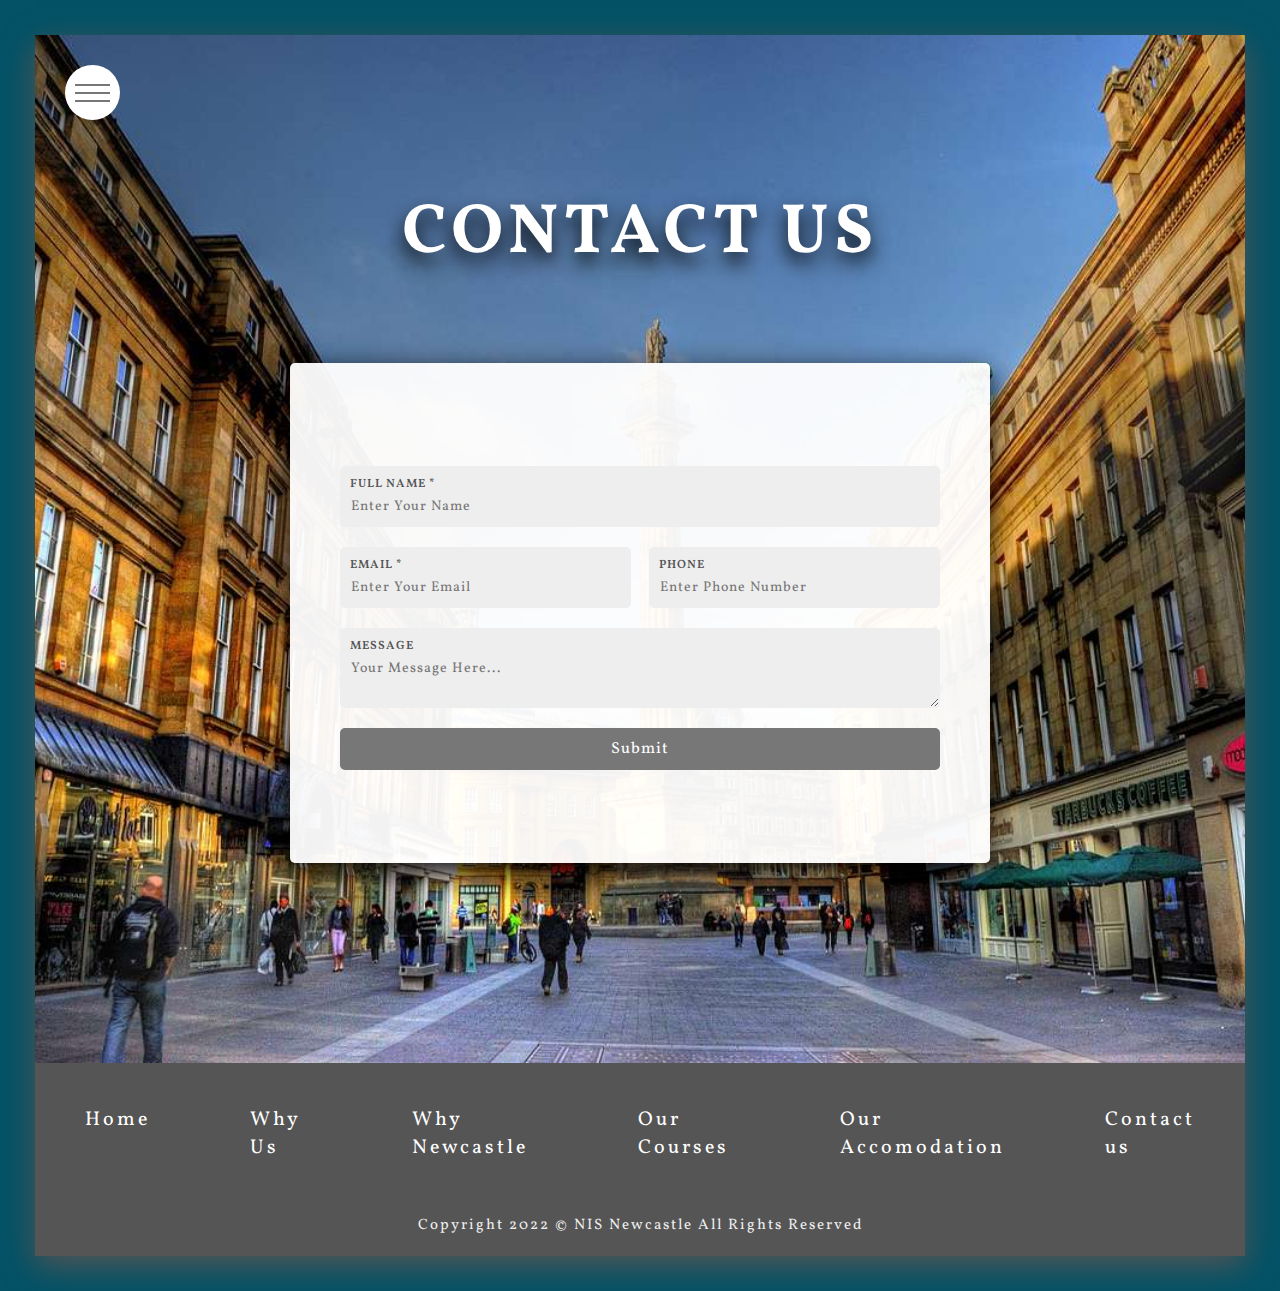
<file: ContactUS.html>
<!DOCTYPE html>
<html lang="en">
  <head>
    <meta charset="UTF-8" />
    <meta name="viewport" content="width=device-width, initial-scale=1.0" />
    <meta http-equiv="X-UA-Compatible" content="ie=edge" />
    <link
      href="https://fonts.googleapis.com/css?family=Vollkorn:400,400i,600,700,900&display=swap"
      rel="stylesheet"
    />
    <link rel="stylesheet" href="style.css" />
    <title>NIS Newcastle International School</title>
  </head>
  <body>
    <div class="container">
      <!-- Navbar -->
      <div class="open-navbar-icon navbar-icon center">
        <div class="line"></div>
        <div class="line"></div>
        <div class="line"></div>
      </div>
      <div class="navbar-wrapper">
        <nav class="navbar">
          <div class="close-navbar-icon navbar-icon center">
            <div class="line line-1"></div>
            <div class="line line-2"></div>
          </div>
          <div class="nav-list">

            <a href="index.html" class="nav-link center">Home</a>
            <a href="WhyUs.html" class="nav-link center">Why Us</a>
            <a href="WhyNewcastle.html" class="nav-link center">Why Newcastle</a>
            <a href="OurCourses.html" class="nav-link center">Our Courses</a>
            <a href="OurAccomodation.html" class="nav-link center">Accomodation</a>
            <a href="ContactUS.html" class="nav-link center">Contact us</a>

          </div>
        </nav>
      </div>
      <!-- End of Navbar -->


<!-- Contact -->
<section class="contact">
    <h1 class="contact-heading">Contact Us</h1>
    <form class="contact-form center">
      <div class="input-group">
        <label>Full Name *</label>
        <input
          type="text"
          class="contact-input"
          placeholder="Enter Your Name"
        />
      </div>
      <div class="input-groups">
        <div class="input-group">
          <label>Email *</label>
          <input
            type="email"
            class="contact-input"
            placeholder="Enter Your Email"
          />
        </div>
        <div class="input-group">
          <label>Phone</label>
          <input
            type="text"
            class="contact-input"
            placeholder="Enter Phone Number"
          />
        </div>
      </div>
      <div class="input-group">
        <label>Message</label>
        <textarea
          class="form-textarea"
          placeholder="Your Message Here..."
        ></textarea>
      </div>
      <input type="submit" value="Submit" class="form-btn" />
    </form>
  </section>
  <!-- End of Contact -->



      
      <!-- Footer -->
      <footer class="footer">
        <div class="footer-list">
          <a href="index.html" class="footer-link">Home</a>
          <a href="WhyUs.html" class="footer-link">Why Us</a>
          <a href="WhyNewcastle.html" class="footer-link">Why Newcastle</a>
          <a href="OurCourses.html" class="footer-link">Our Courses</a>
          <a href="OurAccomodation.html" class="footer-link">Our Accomodation</a>
          <a href="ContactUS.html" class="footer-link">Contact us</a>
        </div>
        <p class="footer-paragraph">
          Copyright 2022 &copy; NIS Newcastle All Rights Reserved
        </p>
      </footer>
      <!-- End of Footer -->
    </div>
    <script src="script.js"></script>
  </body>
</html>
</file>
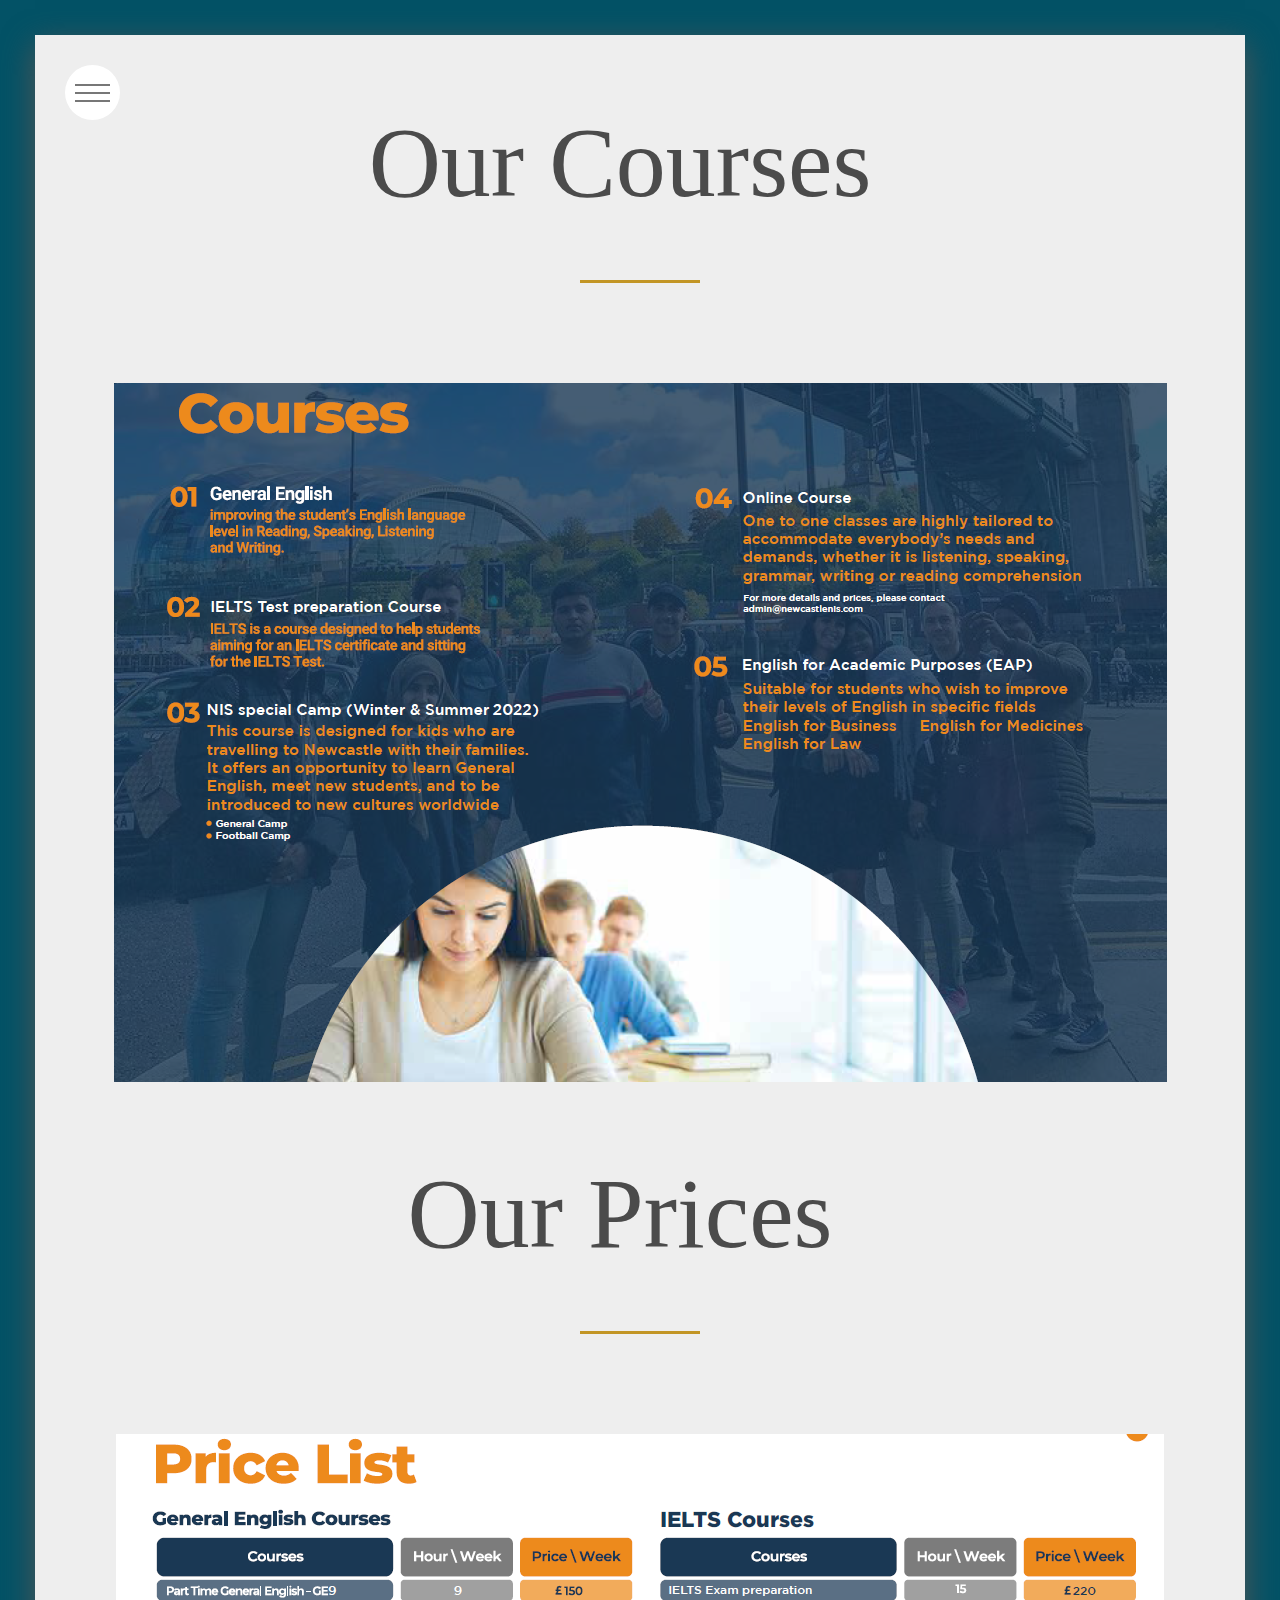
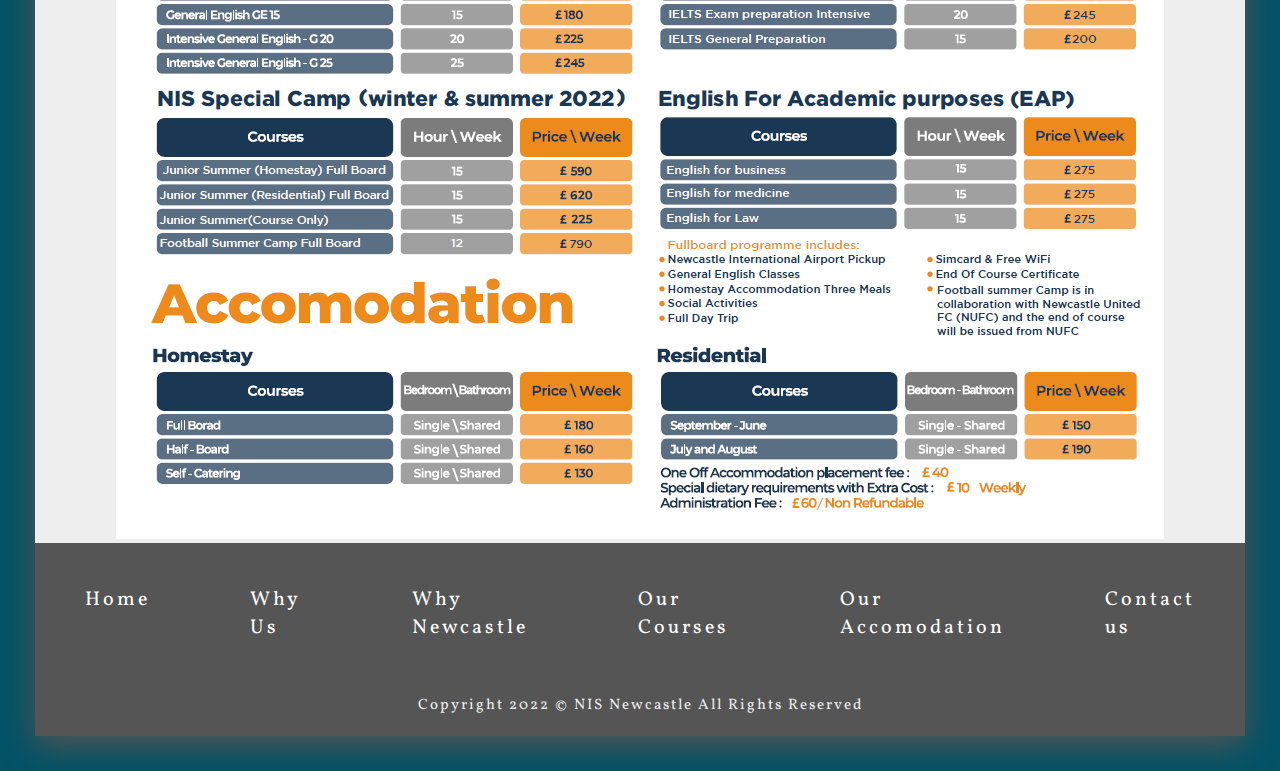
<file: OurCourses.html>
<!DOCTYPE html>
<html lang="en">
  <head>
    <meta charset="UTF-8" />
    <meta name="viewport" content="width=device-width, initial-scale=1.0" />
    <meta http-equiv="X-UA-Compatible" content="ie=edge" />
    <link
      href="https://fonts.googleapis.com/css?family=Vollkorn:400,400i,600,700,900&display=swap"
      rel="stylesheet"
    />
    <link rel="stylesheet" href="style.css" />
    <title>NIS Newcastle International School</title>
  </head>
  <body>
    <div class="container">
      <!-- Navbar -->
      <div class="open-navbar-icon navbar-icon center">
        <div class="line"></div>
        <div class="line"></div>
        <div class="line"></div>
      </div>
      <div class="navbar-wrapper">
        <nav class="navbar">
          <div class="close-navbar-icon navbar-icon center">
            <div class="line line-1"></div>
            <div class="line line-2"></div>
          </div>
          <div class="nav-list">

            <a href="index.html" class="nav-link center">Home</a>
            <a href="WhyUs.html" class="nav-link center">Why Us</a>
            <a href="WhyNewcastle.html" class="nav-link center">Why Newcastle</a>
            <a href="OurCourses.html" class="nav-link center">Our Courses</a>
            <a href="OurAccomodation.html" class="nav-link center">Accomodation</a>
            <a href="ContactUS.html" class="nav-link center">Contact us</a>

          </div>
        </nav>
      </div>
      <!-- End of Navbar -->






<!-- Section 1 -->
<div class="section-header">
  <h1 class="section-heading">Our Courses</h1>
  <div class="underline"></div>
</div>


<div style="text-align: center;">


  <img src="images/OurCourses.png" class="section-1-img" />


</div>

<div class="section-header">
  <h1 class="section-heading">Our Prices</h1>
  <div class="underline"></div>
</div>


<div style="text-align: center;">


  <img src="images/OurCourses2.png" class="section-1-img" />


</div>


      
      <!-- Footer -->
      <footer class="footer">
        <div class="footer-list">
          <a href="index.html" class="footer-link">Home</a>
          <a href="WhyUs.html" class="footer-link">Why Us</a>
          <a href="WhyNewcastle.html" class="footer-link">Why Newcastle</a>
          <a href="OurCourses.html" class="footer-link">Our Courses</a>
          <a href="OurAccomodation.html" class="footer-link">Our Accomodation</a>
          <a href="ContactUS.html" class="footer-link">Contact us</a>
        </div>
        <p class="footer-paragraph">
          Copyright 2022 &copy; NIS Newcastle All Rights Reserved
        </p>
      </footer>
      <!-- End of Footer -->
    </div>
    <script src="script.js"></script>
  </body>
</html>
</file>
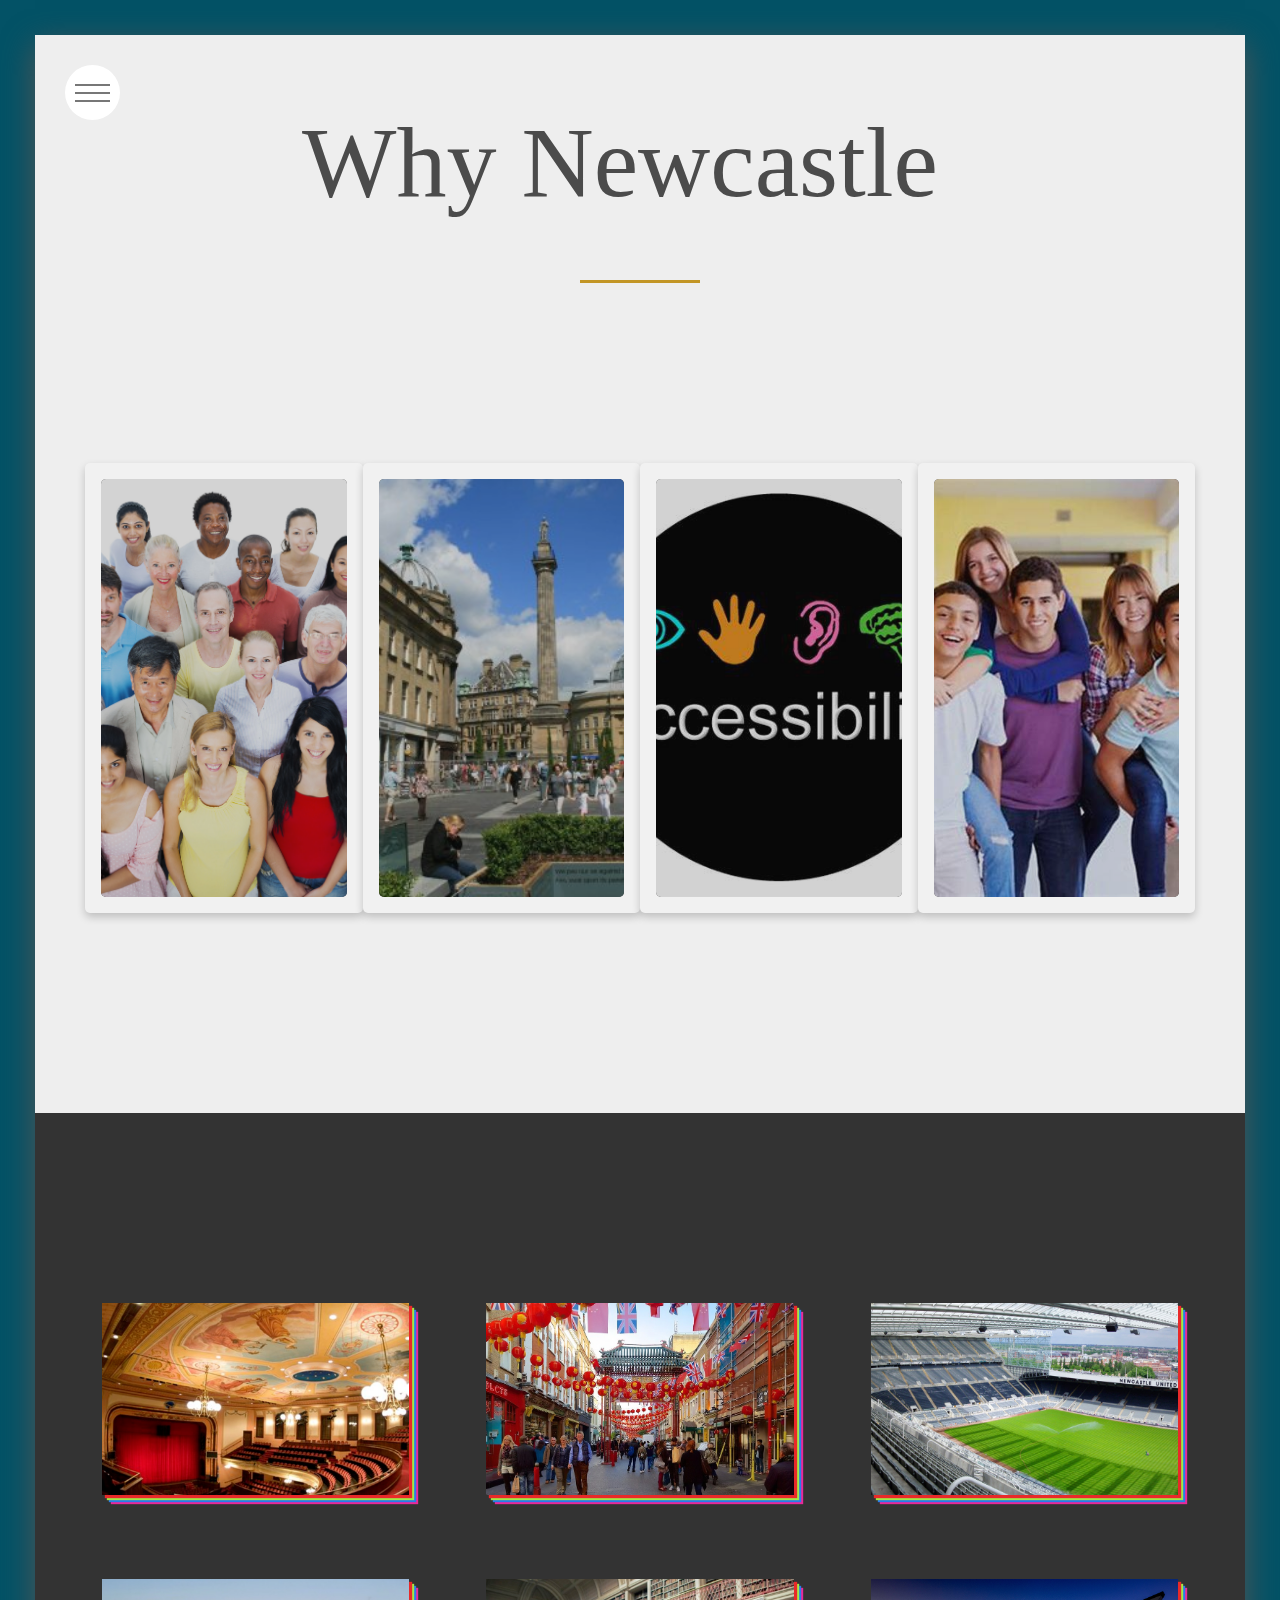
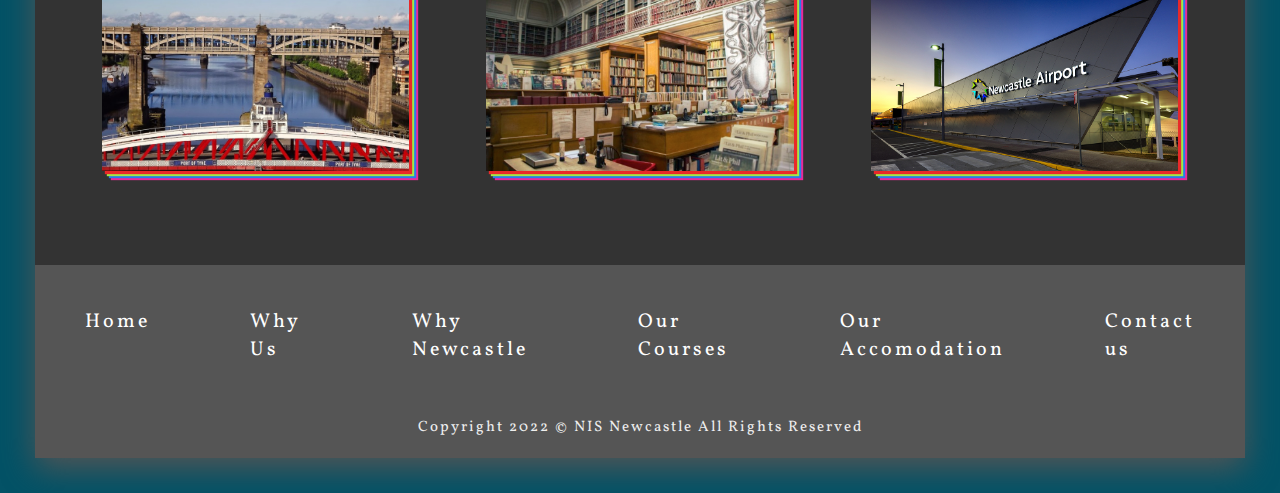
<file: WhyNewcastle.html>
<!DOCTYPE html>
<html lang="en">
  <head>
    <meta charset="UTF-8" />
    <meta name="viewport" content="width=device-width, initial-scale=1.0" />
    <meta http-equiv="X-UA-Compatible" content="ie=edge" />
    <link
      href="https://fonts.googleapis.com/css?family=Vollkorn:400,400i,600,700,900&display=swap"
      
      rel="stylesheet"
    />
    <link rel="stylesheet" href="style.css" />
    <title>NIS Newcastle International School</title>
  </head>
  <body>
    <div class="container">
      <!-- Navbar -->
      <div class="open-navbar-icon navbar-icon center">
        <div class="line"></div>
        <div class="line"></div>
        <div class="line"></div>
      </div>
      <div class="navbar-wrapper">
        <nav class="navbar">
          <div class="close-navbar-icon navbar-icon center">
            <div class="line line-1"></div>
            <div class="line line-2"></div>
          </div>
          <div class="nav-list">

            <a href="index.html" class="nav-link center">Home</a>
            <a href="WhyUs.html" class="nav-link center">Why Us</a>
            <a href="WhyNewcastle.html" class="nav-link center">Why Newcastle</a>
            <a href="OurCourses.html" class="nav-link center">Our Courses</a>
            <a href="OurAccomodation.html" class="nav-link center">Accomodation</a>
            <a href="ContactUS.html" class="nav-link center">Contact us</a>

          </div>
        </nav>
      </div>
      <!-- End of Navbar -->


      <div class="section-header">
        <h1 class="section-heading">Why Newcastle</h1>
        <div class="underline"></div>  
      </div>


      <section class="team">
        
        <div class="cards-wrapper">
          <div class="card" data-tilt>
            <div class="card-img-wrapper">
              <img src="images/multi.jpg" alt="CEO" />
            </div>
            <div class="card-info">
              <h2>A Multicultural and Thriving City</h2>
          
              <p>
                Newcastle is the capital of the North East of England. From the moment you arrive, you’ll be greeted with a bustling city to explore, with museums, art galleries, street markets, and a vibrant nightlife. With two world-class universities and over 40 thousand students, there is always something fun to do! 
                You are also just a short drive or bus trip away from some of the most breath-taking and beautiful English countryside that you could ever imagine. So, whether you like big cities or small cities, or prefer the countryside, Newcastle has something for everyone.
                  
              </p>
            
            </div>
          </div>
          <div class="card" data-tilt>
            <div class="card-img-wrapper">
              <img src="images/richa.jpg" alt="Designer" />
            </div>
            <div class="card-info">
              <h2>Rich in History, Architecture and Culture</h2>
            
              <p>
                Newcastle is well-known for its amazing architecture, ranging from Roman and medieval to Victorian and postmodernist, it is definitely a place of rich architectural heritage. 
                Not only is it iconic for the beautiful architecture but also its feats of engineering, for example, the Tyne Bridge, the Swing Bridge, and Millennium Bridge - the world’s first tilting bridge. Many famous people actually came from Newcastle, from musicians, to television presenters, footballing heroes and many more.

              </p>
  
            </div>
          </div>
          <div class="card" data-tilt>
            <div class="card-img-wrapper">
              <img src="images/acc.jpg" alt="Architect" />
            </div>
            <div class="card-info">
              <h2>Accessible</h2>
              
              <p>
                Newcastle is said to be the smallest big city in the world! 
It has multiple transport links, whether that be by car, bus, metro, train or boat, getting around is never difficult. 

            </p>
             
            </div>
          </div>
        
        <div class="card" data-tilt>
          <div class="card-img-wrapper">
            <img src="images/frind.jpg" alt="Architect" />
          </div>
          <div class="card-info">
            <h2>Friendliness</h2>
            
            <p>
              The local people, also known as ‘Geordies’, are famous for being some of the friendliest people in the UK. So, wherever you are coming from, you are guaranteed to be given a warm welcome by the locals. If you get lost, you can be sure to get some help if you ask someone for directions, and if you are out and about you can easily find someone to strike up a conversation with.
            </p>
            
          </div>
        
      </div>
      </section>



      

 <!-- Section 3 -->
 <section class="section-3">
  
  <div class="gallery">
      <a href="#" class="gallery-link" title="Order Now">
          <img src="/images/new1.png" class="food-img" />
          <h3 class="food-name">Theatre Royal</h3>
          <p class="food-description">
              Lorem ipsum dolor sit amet consectetur adipisicing elit. Ipsa
              commodi possimus iure hic excepturi. Corporis!
          </p>
      </a>
      <a href="#" class="gallery-link" title="Order Now">
          <img src="/images/new2.jpg" class="food-img" />
          <h3 class="food-name">China Town</h3>
          <p class="food-description">
              Lorem ipsum dolor sit amet consectetur adipisicing elit. Ipsa
              commodi possimus iure hic excepturi. Corporis!
          </p>
      </a>
      <a href="#" class="gallery-link" title="Order Now">
          <img src="/images/new3.jpg" class="food-img" />
          <h3 class="food-name">Newcastle Studiom</h3>
          <p class="food-description">
              Lorem ipsum dolor sit amet consectetur adipisicing elit. Ipsa
              commodi possimus iure hic excepturi. Corporis!
          </p>
      </a>
      <a href="#" class="gallery-link" title="Order Now">
          <img src="/images/new4.JPG" class="food-img" />
          <h3 class="food-name">Seven Bridges</h3>
          <p class="food-description">
              Lorem ipsum dolor sit amet consectetur adipisicing elit. Ipsa
              commodi possimus iure hic excepturi. Corporis!
          </p>
      </a>
      <a href="#" class="gallery-link" title="Order Now">
          <img src="/images/new6.jpg" class="food-img" />
          <h3 class="food-name">Literary society</h3>
          <p class="food-description">
              Lorem ipsum dolor sit amet consectetur adipisicing elit. Ipsa
              commodi possimus iure hic excepturi. Corporis!
          </p>
      </a>
      <a href="#" class="gallery-link" title="Order Now">
          <img src="/images/new5.jpg" class="food-img" />
          <h3 class="food-name">International airport</h3>
          <p class="food-description">
              Lorem ipsum dolor sit amet consectetur adipisicing elit. Ipsa
              commodi possimus iure hic excepturi. Corporis!
          </p>
      </a>
  </div>
</section>
<!-- End of Section 3 -->
        


      
      <!-- Footer -->
      <footer class="footer">
        <div class="footer-list">
          <a href="index.html" class="footer-link">Home</a>
          <a href="WhyUs.html" class="footer-link">Why Us</a>
          <a href="WhyNewcastle.html" class="footer-link">Why Newcastle</a>
          <a href="OurCourses.html" class="footer-link">Our Courses</a>
          <a href="OurAccomodation.html" class="footer-link">Our Accomodation</a>
          <a href="ContactUS.html" class="footer-link">Contact us</a>
        </div>
        <p class="footer-paragraph">
          Copyright 2022 &copy; NIS Newcastle All Rights Reserved
        </p>
      </footer>
      <!-- End of Footer -->
    </div>
    <script src="script.js"></script>
  </body>
</html>
</file>
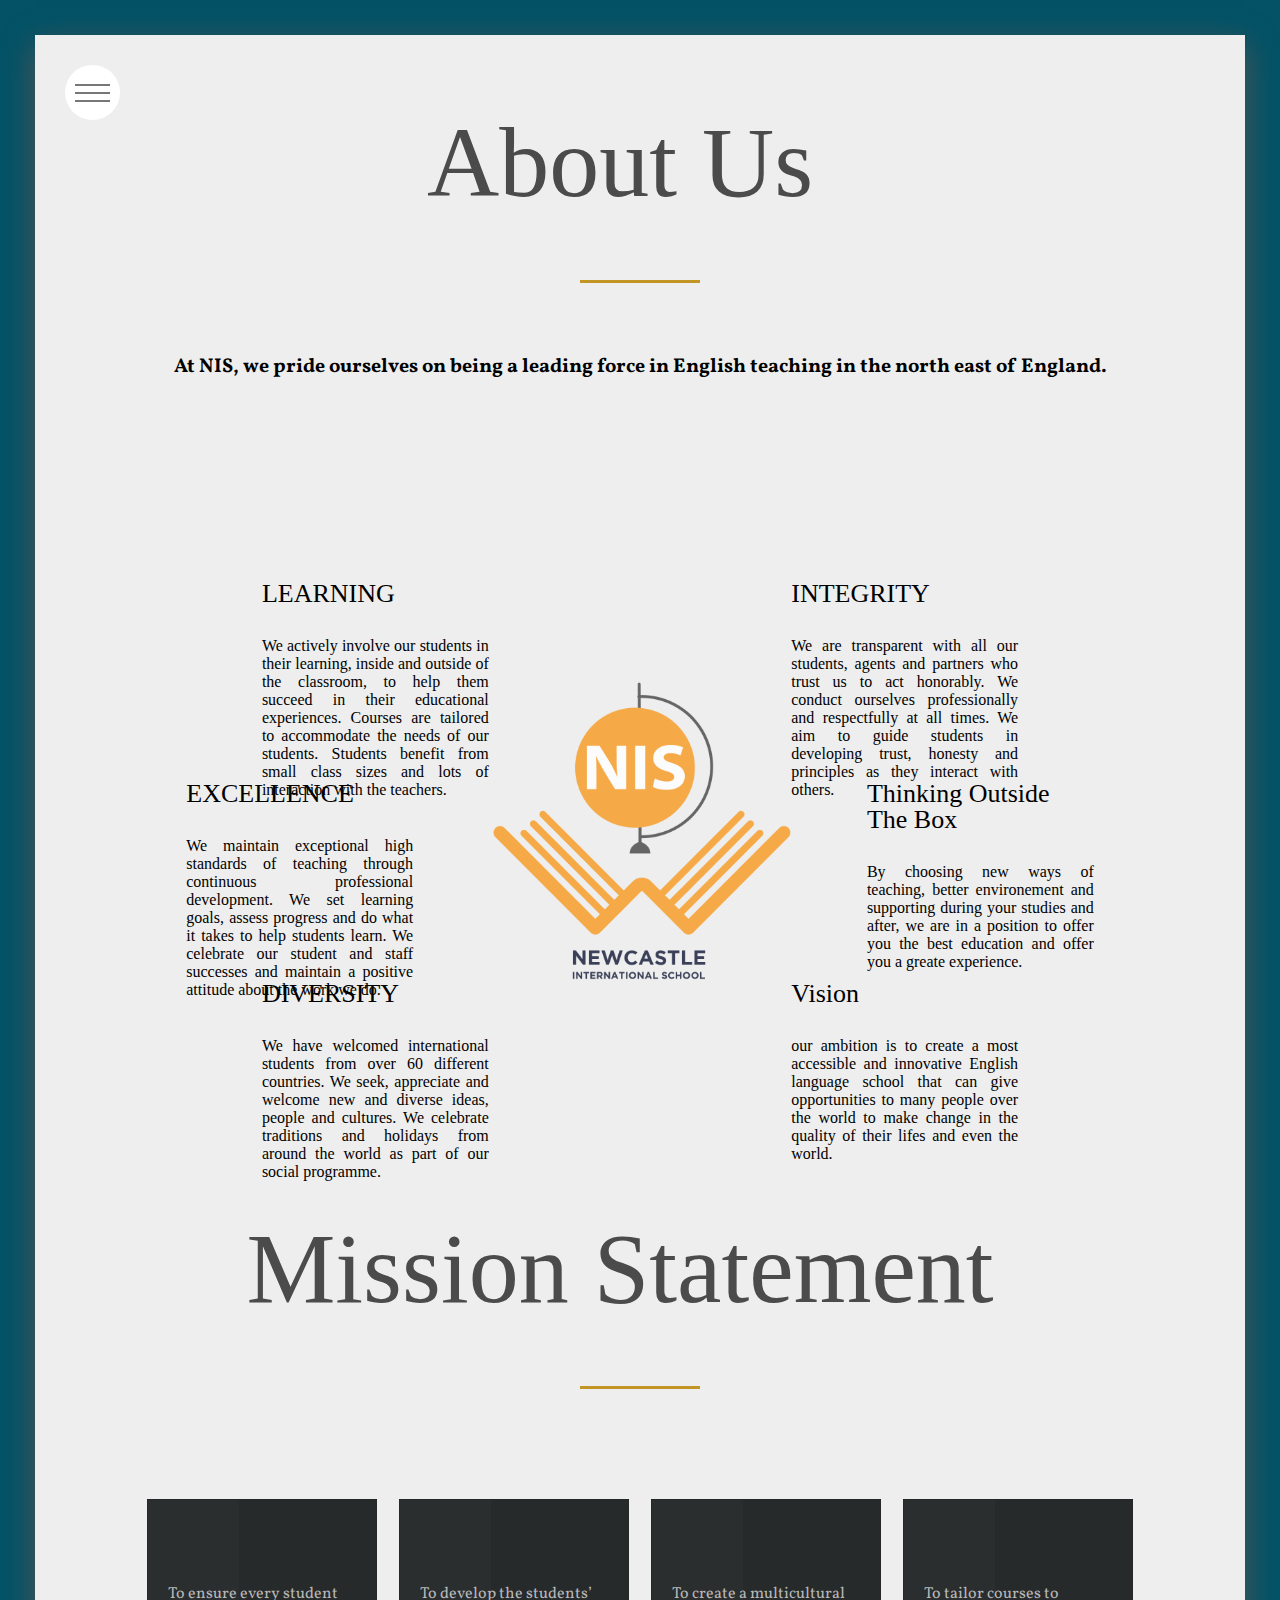
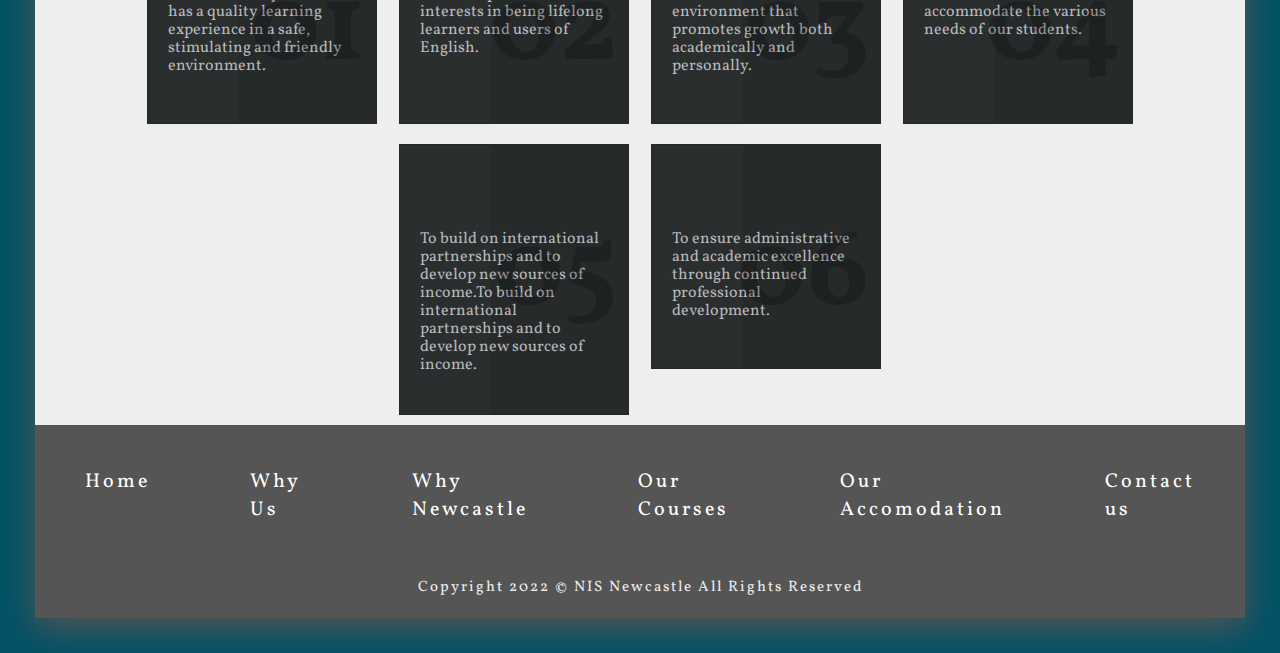
<file: WhyUs.html>
<!DOCTYPE html>
<html lang="en">
  <head>
    <meta charset="UTF-8" />
    <meta name="viewport" content="width=device-width, initial-scale=1.0" />
    <meta http-equiv="X-UA-Compatible" content="ie=edge" />
    <link
      href="https://fonts.googleapis.com/css?family=Vollkorn:400,400i,600,700,900&display=swap"
      rel="stylesheet"
    />
    <link rel="stylesheet" href="style.css" />
    <title>NIS Newcastle International School</title>
  </head>
  <body>
    <div class="container">
      <!-- Navbar -->
      <div class="open-navbar-icon navbar-icon center">
        <div class="line"></div>
        <div class="line"></div>
        <div class="line"></div>
      </div>
      <div class="navbar-wrapper">
        <nav class="navbar">
          <div class="close-navbar-icon navbar-icon center">
            <div class="line line-1"></div>
            <div class="line line-2"></div>
          </div>
          <div class="nav-list">

            <a href="index.html" class="nav-link center">Home</a>
            <a href="WhyUs.html" class="nav-link center">Why Us</a>
            <a href="WhyNewcastle.html" class="nav-link center">Why Newcastle</a>
            <a href="OurCourses.html" class="nav-link center">Our Courses</a>
            <a href="OurAccomodation.html" class="nav-link center">Accomodation</a>
            <a href="ContactUS.html" class="nav-link center">Contact us</a>

          </div>
        </nav>
      </div>
      <!-- End of Navbar -->


      <section class="about-us">
        <div class="section-header">
          <h1 class="section-heading">About Us</h1>
          <div class="underline"></div>
          <h1 class="section-header"> At NIS, we pride ourselves on being a leading force in English teaching in the north east of England.  </h1>
            
        
        
          
        </div>

        
        <div class="services">
          <div class="service">
            <div class="service-header">
              <h3>LEARNING </h3>
            </div>
            <p class="service-text">
            We actively involve our students in their learning, inside and outside of the classroom, to help them succeed in their educational experiences. 
            Courses are tailored to accommodate the needs of our students. 
            Students benefit from small class sizes and lots of interaction with the teachers.                 
            </p>
          </div>
          <div class="service">
            <div class="service-header">
              <h3>EXCELLENCE</h3>
            </div>
            <p class="service-text">
            We maintain exceptional high standards of teaching through continuous professional development. 
            We set learning goals, assess progress and do what it takes to help students learn.
            We celebrate our student and staff successes and maintain a positive attitude about the work we do.
                
            </p>
          </div>
          <div class="service">
            <div class="service-header">

              <h3>DIVERSITY </h3>
            </div>
            <p class="service-text">
            We have welcomed international students from over 60 different countries.
            We seek, appreciate and welcome new and diverse ideas, people and cultures. 
            We celebrate traditions and holidays from around the world as part of our social programme.
                
            </p>
          </div>
          <div class="service">
            <div class="service-header">
              <h3>INTEGRITY </h3>
            </div>
            <p class="service-text">
            We are transparent with all our students, agents and partners who trust us to act honorably.
            We conduct ourselves professionally and respectfully at all times.
            We aim to guide students in developing trust, honesty and principles as they interact with others.
                
            </p>
          </div>
          <div class="service">
            <div class="service-header">
              <h3>Thinking Outside The Box</h3>
            </div>
            <p class="service-text">
                By choosing new ways of teaching, better environement and supporting during your studies and after, we are in a position to offer you the best education and offer you a greate experience.
            </p>
          </div>
          <div class="service">
            <div class="service-header">
              <h3>Vision</h3>
            </div>
            <p class="service-text">
              our ambition is to create a most accessible and innovative English language school that can give opportunities to many people over the world to make change in the quality of their lifes and even the world. 
            </p>
          </div>
          <div class="about-us-img-wrapper">
            <img src="images/logo.png" />
          </div>
        </div>
      </section>


      <div class="section-header">
        <h1 class="section-heading">Mission Statement</h1>
        <div class="underline"></div>  
      </div>

      <ul class="tilesWrap">
        <li>
          <h2>01</h2>
         
          <p>
            To ensure every student has a quality learning experience in a safe, stimulating and friendly environment.
          </p>
          
        </li>
        <li>
          <h2>02</h2>
         
          <p>
            To develop the students’ interests in being lifelong learners and users of English.
          </p>
          
        </li>
        <li>
          <h2>03</h2>
         
          <p>
            To create a multicultural environment that promotes growth both academically and personally. 
          </p>
        
        </li>
        <li>
          <h2>04</h2>
          
          <p>
            To tailor courses to accommodate the various needs of our students.
          </p>
          
        </li>

        <li>
          <h2>05</h2>
          
          <p>
            To build on international partnerships and to develop new sources of income.To build on international partnerships and to develop new sources of income.
          </p>
          
        </li>
        <li>
          <h2>06</h2>
          
          <p>
            To ensure administrative and academic excellence through continued professional development.
          </p>
          
        </li>
      </ul>
      






      <!-- Footer -->
      <footer class="footer">
        <div class="footer-list">
          <a href="index.html" class="footer-link">Home</a>
          <a href="WhyUs.html" class="footer-link">Why Us</a>
          <a href="WhyNewcastle.html" class="footer-link">Why Newcastle</a>
          <a href="OurCourses.html" class="footer-link">Our Courses</a>
          <a href="OurAccomodation.html" class="footer-link">Our Accomodation</a>
          <a href="ContactUS.html" class="footer-link">Contact us</a>
        </div>
        <p class="footer-paragraph">
          Copyright 2022 &copy; NIS Newcastle All Rights Reserved
        </p>
      </footer>
      <!-- End of Footer -->
    </div>
    <script src="script.js"></script>
  </body>
</html>
</file>
<file: style.css>
/* Common Styles */
* {
  margin: 0;
  padding: 0;
  font-family: "Vollkorn", serif;
  list-style-type: none;
  text-decoration: none;
  box-sizing: border-box;
  outline: none;
}

html {
  font-size: 62.5%;
}

:root {
  --primary-color: #2b81e4;
  --secondary-color: #eee;
  --white-color: #fff;
  --grey-color: #555;
  --light-grey-color: #777;
}

.center {
  display: flex;
  justify-content: center;
  align-items: center;
}

.container {
  background-color: var(--secondary-color);
  margin: 3.5rem;
  box-shadow: 0 1rem 3rem var(--grey-color);
  overflow: hidden;
}

/* End of Common styles */

/* Navbar */
.navbar-icon {
  width: 5.5rem;
  height: 5.5rem;
  background-color: var(--white-color);
  border-radius: 50%;
  cursor: pointer;
  flex-direction: column;
}

.open-navbar-icon {
  position: fixed;
  top: 6.5rem;
  left: 6.5rem;
  z-index: 200;
}

.navbar-icon .line {
  height: 0.2rem;
  width: 3.5rem;
  background-color: var(--light-grey-color);
}

.open-navbar-icon .line {
  margin: 0.3rem 0;
}

.navbar-wrapper {
  width: 100vw;
  height: 100vh;
  background-color: rgba(255, 255, 255, 0.7);
  position: fixed;
  left: 0;
  bottom: -100%;
  opacity: 0;
  z-index: 300;
  padding: 3.5rem 5.5rem 3.5rem 3.5rem;
  transition: bottom 0.5s, opacity 0.2s;
}

.change .navbar-wrapper {
  bottom: 0;
  opacity: 1;
  transition: bottom 0.5s, opacity 0.2s 0.25s;
}

.navbar {
  width: 100%;
  height: 100%;
  background: linear-gradient(rgba(0, 0, 0, 0.5), rgba(0, 0, 0, 0.3)),
    url(images/bg-banner.jpg) center no-repeat;
  background-size: cover;
  position: relative;
  overflow-y: hidden;
}

.close-navbar-icon {
  position: absolute;
  top: 2.5rem;
  right: 3rem;
  z-index: 300;
}

.close-navbar-icon .line {
  position: absolute;
}

.line-1 {
  transform: rotate(40deg);
}

.line-2 {
  transform: rotate(-40deg);
}

.nav-list {
  height: 100%;
  display: flex;
}

.nav-link {
  font-size: 3rem;
  font-weight: 700;
  color: var(--white-color);
  text-transform: uppercase;
  width: 100%;
  opacity: 0.8;
  position: relative;
  top: -100%;
  transition: all 0.3s;
}

.change .nav-link {
  top: 0;
}

.nav-link:hover {
  opacity: 1;
  color: var(--primary-color);
}

.change .nav-link:nth-child(1) {
  transition: top 1s 0.4s, opacity 0.3s, color 0.3s;
}

.change .nav-link:nth-child(2) {
  transition: top 1s 0.6s, opacity 0.3s, color 0.3s;
}

.change .nav-link:nth-child(3) {
  transition: top 1s 0.8s, opacity 0.3s, color 0.3s;
}

.change .nav-link:nth-child(4) {
  transition: top 1s 1s, opacity 0.3s, color 0.3s;
}

.change .nav-link:nth-child(5) {
  transition: top 1s 1.2s, opacity 0.3s, color 0.3s;
}
/* End of Navbar */

/* Header */
.header {
  width: 100%;
  height: calc(100vh - 7rem);
  background: linear-gradient(rgba(18, 113, 255, 0.5), rgba(18, 113, 255, 0.3)),
    url(images/bg-banner.jpg) center no-repeat;
  background-size: cover;
  position: relative;
  perspective: 100rem;
}

.header-text {
  text-align: center;
  text-transform: uppercase;
  letter-spacing: 0.1rem;
  text-shadow: 0 0.3rem 0.5rem var(--grey-color);
}

.heading {
  font-size: 8rem;
  color: var(--Orange-color);
}

.header-paragraph {
  font-size: 3rem;
  font-weight: 500;
  color: var(--secondary-color);
  max-width: 70rem;
  margin: auto;
}

.logo {
  position: absolute;
  top: 4rem;
  right: 4rem;
}

.logo h1 {
  display: flex;
}

.logo h1 span {
  font-size: 2rem;
  font-weight: 900;
  color: var(--primary-color);
  text-transform: uppercase;
  background-color: var(--white-color);
  width: 3.5rem;
  height: 3.5rem;
  margin: 0.5rem;
  border-radius: 50%;
}

.logo h1 span:nth-child(1) {
  animation: drop-letters 5s 0.1s infinite;
}

.logo h1 span:nth-child(2) {
  animation: drop-letters 5s 0.2s infinite;
}

.logo h1 span:nth-child(3) {
  animation: drop-letters 5s 0.3s infinite;
}

.logo h1 span:nth-child(4) {
  animation: drop-letters 5s 0.4s infinite;
}

.logo h1 span:nth-child(5) {
  animation: drop-letters 5s 0.5s infinite;
}

.logo h1 span:nth-child(6) {
  animation: drop-letters 5s 0.6s infinite;
}

.logo h1 span:nth-child(7) {
  animation: drop-letters 5s 0.7s infinite;
}

@keyframes drop-letters {
  0% {
    transform: translateY(0);
  }
  10% {
    transform: translateY(0);
  }
  15% {
    transform: translateY(-100%);
  }
  20% {
    transform: translateY(0);
  }
  100% {
    transform: translateY(0);
  }
}

.header-image {
  width: 35%;
  animation: image-float 150s infinite;
}

@keyframes image-float {
  0% {
    transform: translateZ(40rem);
    opacity: 1;
  }
  40% {
    transform: translateZ(-500rem) translateX(150rem);
    opacity: 0.8;
  }
  70% {
    transform: translateZ(-1500rem) translateX(800rem);
    opacity: 0.6;
  }
  80% {
    transform: translateZ(-50rem) translateX(100rem);
    opacity: 0.8;
  }
  100% {
    transform: translateZ(40rem);
    opacity: 1;
  }
}
/* End of Header */

/* Popular tours */
.popular-tours {
  padding: 5rem 0 10rem 0;
}

.popular-tours-heading {
  font-size: 8rem;
  text-align: center;
  margin-bottom: 8rem;
  color: var(--primary-color);
  text-shadow: 0 0.1rem 0.2rem var(--primary-color);
}

.cards-wrapper {
  display: flex;
  justify-content: space-evenly;
}

.card {
  width: 35rem;
  position: relative;
  perspective: 150rem;
}

.card-image {
  width: 100%;
  border-radius: 0.3rem 0.3rem 0 0;
}

.front-side {
  text-align: center;
  background-color: var(--white-color);
  border-radius: 0.3rem;
  position: relative;
  z-index: 10;
  opacity: 0.9;
  transition: opacity 0.4s, transform 0.4s, box-shadow 0.4s;
}

.change > .front-side {
  transform: translateZ(-5rem) translateX(3rem);
  box-shadow: 0 2rem 4rem #777;
  opacity: 0.5;
  z-index: 0;
}

.tour-name {
  font-size: 2rem;
  font-weight: 700;
  text-transform: uppercase;
  position: absolute;
  top: 30%;
  right: 1.5rem;
  color: var(--white-color);
  text-shadow: 0 0 1rem #000;
}

.card-list {
  width: 80%;
  margin: 3rem 3rem;
  padding: 2rem 0 3rem 0;
}

.card-list-item {
  font-size: 1.6rem;
  font-weight: 500;
  color: var(--light-grey-color);
  margin: 2rem 0;
  border-bottom: 0.1rem solid var(--primary-color);
  padding-bottom: 1.5rem;
}

.back-side {
  position: absolute;
  top: 0;
  background-color: var(--primary-color);
  width: 100%;
  height: 100%;
  border-radius: 0.3rem;
  box-shadow: 0 2rem 4rem #777;
  flex-direction: column;
  transform: translateZ(-5rem) translateX(3rem);
  opacity: 0.5;
  transition: opacity 0.4s, transform 0.4s, box-shadow 0.4s;
}

.change > .back-side {
  transform: translateZ(0) translateX(0);
  box-shadow: 0 0.5rem 2rem #aaa;
  opacity: 0.9;
}

.tour-price {
  font-size: 5rem;
  font-weight: 300;
  color: var(--white-color);
  margin-bottom: 3rem;
}

.card-button {
  color: var(--primary-color);
  background-color: var(--white-color);
  border: none;
  font-size: 2.5rem;
  padding: 1rem 2rem;
  letter-spacing: 0.2rem;
  border-radius: 5rem;
  cursor: pointer;
}

.navigation-button {
  position: absolute;
  top: 0.5rem;
  left: 0.5rem;
  padding: 0.5rem;
  background-color: rgba(255, 255, 255, 0.8);
  color: var(--light-grey-color);
  border-radius: 0.3rem;
  border: none;
  font-size: 1.5rem;
  font-weight: 600;
  text-transform: uppercase;
  letter-spacing: 0.2rem;
  cursor: pointer;
}
/* End of Popular tours */

/* Stories */
.stories {
  padding: 10rem 0;
  position: relative;
}

.video-container {
  position: absolute;
  top: 0;
  left: 0;
  width: 100%;
  height: 100%;
  opacity: 0.4;
}

.bg-video {
  width: 100%;
  height: 100%;
  object-fit: cover;
}

.stories-wrapper {
  display: flex;
  flex-direction: column;
  align-items: center;
}

.story-bg {
  background-color: rgba(238, 238, 238, 0.85);
  padding: 5rem;
  margin: 5rem;
  width: 70%;
  box-shadow: 0 2rem 5rem rgba(51, 51, 51, 0.4);
  transform: skewX(20deg);
}

.story {
  transform: skewX(-20deg);
  display: flex;
}

.story-image {
  width: 20rem;
  height: 20rem;
  border-radius: 50%;
  object-fit: cover;
  margin-right: 5rem;
}

.story-text {
  letter-spacing: 0.1rem;
}

.story-heading {
  font-size: 2.5rem;
  text-transform: uppercase;
  color: var(--orange-color);
  margin-bottom: 1rem;
}

.story-paragraph {
  font-size: 1.8rem;
  color: var(--light-orange-color);
}

.story-paragraph::first-letter {
  margin-left: 1rem;
}
/* End of Stories */

/* Contact */
.contact {
  padding: 15rem 0 20rem 0;
  text-align: center;
  background: url(images/newcastle.jpg) center no-repeat;
  background-size: cover;
  animation: contact-bg 35s infinite;
}

.contact-heading {
  font-size: 7rem;
  font-weight: 700;
  text-transform: uppercase;
  letter-spacing: 0.5rem;
  color: var(--white-color);
  text-shadow: 0 1rem 2rem #000;
  margin-bottom: 8rem;
}

.contact-form {
  width: 70rem;
  height: 50rem;
  background-color: rgba(255, 255, 255, 0.95);
  margin: auto;
  flex-direction: column;
  border-radius: 0.5rem;
  box-shadow: 0 1rem 3rem #000;
  padding: 5rem;
}

.input-group {
  width: 100%;
  display: flex;
  flex-direction: column;
  margin: 1rem 0;
  position: relative;
}

.input-groups {
  width: 100%;
  display: flex;
  justify-content: space-between;
}

.input-groups .input-group {
  width: 48.5%;
}

.input-group input,
.input-group textarea {
  padding: 3rem 1rem 1rem 1rem;
  background-color: var(--secondary-color);
  border: 0.1rem solid var(--secondary-color);
  font-size: 1.4rem;
  color: var(--light-grey-color);
  letter-spacing: 0.1rem;
  border-radius: 0.5rem;
  transition: border 0.3s;
}

.input-group input:focus,
.input-group textarea:focus {
  border: 0.1rem solid #ccc;
}

.input-group label {
  font-size: 1.2rem;
  font-weight: 600;
  text-transform: uppercase;
  letter-spacing: 0.1rem;
  color: var(--grey-color);
  position: absolute;
  top: 1rem;
  left: 1rem;
}

.form-btn {
  width: 100%;
  padding: 1rem;
  font-size: 1.6rem;
  letter-spacing: 0.1rem;
  margin-top: 1rem;
  background-color: var(--light-grey-color);
  color: var(--white-color);
  border-radius: 0.5rem;
  border: none;
  cursor: pointer;
  transition: background-color 0.4s;
}

.form-btn:hover {
  background-color: var(--grey-color);
}

.input-group textarea {
  max-height: 15rem;
  max-width: 100%;
}

@keyframes contact-bg {
  0% {
    background-color: #3d3d3d;
  }
  25% {
    background-color: #ced8e4;
  }
  50% {
    background-color: #1e81f3;
  }
  75% {
    background-color: #ff7842;
  }
  100% {
    background-color: #3d3d3d;
  }
}
/* End of Contact */

/* Footer */
.footer {
  background-color: var(--grey-color);
  padding: 4rem 0 2rem 0;
}

.footer-list {
  display: flex;
  justify-content: center;
}

.footer-link {
  font-size: 2rem;
  color: var(--white-color);
  margin: 0 2rem;
  background-color: var(--grey-color);
  padding: 0.3rem 3rem;
  letter-spacing: 0.3rem;
  transition: all 0.2s;
}

.footer-link:hover {
  transform: rotate(-10deg);
  box-shadow: 0 2rem 3rem #000;
}

.footer-paragraph {
  text-align: center;
  font-size: 1.5rem;
  color: var(--secondary-color);
  letter-spacing: 0.2rem;
  margin-top: 5rem;
}
/* End of Footer */

@media (max-width: 1200px) {
  .cards-wrapper {
    flex-direction: column;
    align-items: center;
  }

  .card {
    margin: 3rem 0;
  }

  .story-bg {
    width: 85%;
  }
}

@media (max-width: 1000px) {
  .nav-list {
    flex-direction: column;
  }

  .nav-link {
    flex-grow: 1;
  }

  .header-text {
    position: absolute;
    top: 50%;
    left: 50%;
    transform: translate(-50%, -50%);
    z-index: 10;
  }

  .heading {
    font-size: 6rem;
  }

  .header-paragraph {
    font-size: 2.5rem;
  }

  .popular-tours-heading {
    font-size: 6rem;
  }

  .story-bg {
    transform: skewX(0);
  }

  .story {
    transform: skewX(0);
    flex-direction: column;
    align-items: center;
  }

  .story-image {
    margin-bottom: 3rem;
  }

  .footer-link {
    padding: 0.3rem 2rem;
    margin: 0 1rem;
  }
}

@media (max-width: 800px) {
  .header-paragraph {
    display: none;
  }

  .popular-tours-heading {
    font-size: 5rem;
  }

  .contact-form {
    width: 90%;
  }

  .footer-list {
    flex-direction: column;
    align-items: center;
  }

  .footer-link {
    margin: 1rem 0;
  }
}

@media (max-width: 650px) {
  .container {
    margin: 0;
  }

  .open-navbar-icon {
    top: 2.5rem;
    left: 2.5rem;
  }

  .navbar-wrapper {
    padding: 0;
  }

  .close-navbar-icon {
    right: 4rem;
  }

  .header {
    height: 100vh;
  }

  .contact-heading {
    font-size: 6rem;
  }

  .contact-form {
    padding: 2rem;
    height: 40rem;
  }
}

@media (max-width: 500px) {
  html {
    font-size: 45%;
  }
}



/* Section 2 */
.section-2 {
  width: 100%;
  height: 100vh;
  background-color: #222020;
  display: flex;
  align-items: center;
  padding: 0 10rem;
  position: relative;
}

.section-heading {
  font-size: 10rem;
  font-family: "Oswald", sans-serif;
  font-weight: 300;
  color: rgb(231, 153, 8);
  margin-right: 4rem;
}

.section-heading-line {
  width: 15rem;
  height: 0.2rem;
  background-color: #ddd;
}

.video-wrapper {
  width: 100rem;
  height: 50rem;
  position: absolute;
  top: 5rem;
  right: 15rem;
  box-shadow: 3rem 3rem 6rem rgba(0, 0, 0, 0.7);
  overflow: hidden;
}

.video-wrapper:hover .controls {
  transform: translateY(0);
}

.video {
  width: 100%;
  height: 100%;
  object-fit: cover;
  opacity: 0.3;
  transition: opacity 0.3s;
}

.controls {
  width: 100%;
  position: absolute;
  bottom: 0;
  background-color: rgba(0, 0, 0, 0.7);
  transform: translateY(calc(100% - 0.4rem));
  transition: transform 0.4s;
}

.video-bar-wrapper {
  width: 100%;
  height: 0.7rem;
  background-color: #000;
  position: absolute;
  top: 0;
  left: 0;
}

.video-bar {
  height: 100%;
  width: 0;
  background-color: #d30819;
  transition: width 0.2s linear;
}

.buttons {
  padding: 2rem 1rem 1rem 1rem;
}

.buttons button {
  background: none;
  border: none;
  cursor: pointer;
}

.buttons i {
  width: 3rem;
  height: 3rem;
  font-size: 2.8rem;
  color: #fff;
}

.section-2-paragraph {
  width: 100rem;
  position: absolute;
  bottom: 8rem;
  right: 15rem;
  font-size: 2rem;
  line-height: 1.5;
  color: #ddd;
  border-top: 0.3rem double #aaa;
  border-bottom: 0.3rem double #aaa;
  padding: 2rem;
  display: flex;
  flex-direction: column;
  justify-content: center;
  align-items: center;
  text-align: justify;
  text-shadow: 1rem 1rem 2rem rgba(0, 0, 0, 0.7);
}

.fa-quote-left {
  align-self: flex-start;
  font-size: 5rem;
  color: #bbb;
  margin-bottom: 2rem;
}

.fa-quote-right {
  align-self: flex-end;
  font-size: 5rem;
  color: #bbb;
}

/* End of Section 2 */





.team {
  display: flex;
  flex-direction: column;
  justify-content: center;
  align-items: center;
  padding: 0 5rem 20rem 5rem;
}

.cards-wrapper {
  display: flex;
  justify-content: space-evenly;
  margin-top: 8rem;
  width: 100%;
}

.card {
  width: 37rem;
  height: 45rem;
  box-shadow: 0 1rem 4rem rgba(0, 0, 0, 0.4);
  border-radius: 0.5rem;
  position: relative;
}

.card-img-wrapper {
  width: 100%;
  height: 100%;
  background-color: #262626;
  border-radius: 0.5rem;
}

.card-img-wrapper img {
  width: 100%;
  height: 100%;
  object-fit: cover;
  opacity: 0.8;
  border-radius: 0.5rem;
  transition: opacity 0.3s;
}

.card:hover .card-img-wrapper img {
  opacity: 0.5;
}

.card-info {
  position: absolute;
  bottom: 0;
  padding: 2rem;
  text-shadow: 0 0.2rem 0.5rem rgba(0, 0, 0, 0.4);
  opacity: 0;
  visibility: hidden;
  transition: all 0.3s;
}

.card:hover .card-info {
  bottom: 2rem;
  opacity: 1;
  visibility: visible;
}

.card-info h2 {
  font-family: "Baloo Da 2", serif;
  font-size: 3rem;
  line-height: 2.5rem;
  font-weight: 300;
  color: rgb(197, 13, 13);
}

.card-info h3 {
  font-family: "Muli", serif;
  font-size: 2rem;
  font-weight: 500;
  color: #a52a2a;
  margin-bottom: 1rem;
}

.card-info p {
  font-family: "Baloo da 2", serif;
  font-size: 1.4rem;
  line-height: 1.6rem;
  font-weight: 300;
  color: #eee;
  width: 80%;
  margin-bottom: 2rem;
}

.card-info button {
  width: 10rem;
  height: 3rem;
  background-color: #c29525;
  border: none;
  font-family: "Baloo Da 2", serif;
  font-size: 1.4rem;
  line-height: 1.5rem;
  color: #eee;
  border-radius: 0.3rem;
  box-shadow: 0 0.1rem 0.8rem rgba(0, 0, 0, 0.4);
}






.services {
  width: 100%;
  height: 100%;
  display: grid;
  grid-template-columns: repeat(16, 1fr);
  grid-template-rows: repeat(6, 6rem);
  grid-row-gap: 4rem;
}

.service {
  width: 100%;
  margin-bottom: 2rem;
}

.service:nth-child(1) {
  grid-column: 4 / 7;
  grid-row: 1 / 3;
}

.service:nth-child(2) {
  grid-column: 3 / 6;
  grid-row: 3 / 5;
}

.service:nth-child(3) {
  grid-column: 4 / 7;
  grid-row: 5 / -1;
}

.service:nth-child(4) {
  grid-column: 11 / 14;
  grid-row: 1 / 3;
}

.service:nth-child(5) {
  grid-column: 12 / 15;
  grid-row: 3 / 5;
}

.service:nth-child(6) {
  grid-column: 11 / 14;
  grid-row: 5 / -1;
}

.service-header {
  display: flex;
  align-items: center;
  margin-bottom: 1rem;
}

.service-header i {
  font-size: 4rem;
  color: #4b4b4b;
  margin-right: 2rem;
}

.service-header h3 {
  font-family: "Baloo Da 2", serif;
  font-size: 2.6rem;
  line-height: 2.6rem;
  font-weight: 400;
  margin-bottom: 2rem;
}

.service-text {
  font-family: "Josefin Slab", serif;
  font-size: 1.6rem;
  text-align: justify;
}

.about-us-img-wrapper {
  grid-column: 7 / 11;
  grid-row: 2 / 6;
  width: 100%;
}

.about-us-img-wrapper img {
  width: 100%;
  object-fit: cover;
  opacity: 0.8;
}


.section-header {
  display: flex;
  flex-direction: column;
  align-items: center;
  padding: 7rem 0 10rem 0;
}

.section-heading {
  font-family: "Muli", serif;
  font-size: 10rem;
  font-weight: 300;
  color: #4b4b4b;
  margin-bottom: 6rem;
}

.underline {
  width: 12rem;
  height: 0.3rem;
  background-color: #c29525;
}

.contact-details {
  display: flex;
  margin-bottom: 8rem;
}

.contact-details div {
  width: 25rem;
  text-align: center;
  margin: 4rem;
}

.contact-details i {
  font-size: 5rem;
  color: #7a1010;
}

.contact-details h3 {
  font-family: "MADE Soulmaze", serif;
  font-size: 2.5rem;
  margin: 2rem 0;
  color: #ccc;
}

.contact-details p {
  font-size: 1.6rem;
  color: #aaa;
}






body {
	background: #035266;
}
.tilesWrap {
	padding: 10;
	margin: auto auto;
	list-style: none;
	text-align: center;
}
.tilesWrap li {
	display: inline-block;
	width: 80%;
	min-width: 200px;
	max-width: 230px;
	padding: 80px 20px 40px;
	position: relative;
	vertical-align: top;
	margin: 10px;
	font-family: 'helvetica', san-serif;
	min-height: 25vh;
	background: #262a2b;
	border: 1px solid #252727;
	text-align: left;
}
.tilesWrap li h2 {
	font-size: 114px;
	margin: 0;
	position: absolute;
	opacity: 0.2;
	top: 50px;
	right: 10px;
	transition: all 0.3s ease-in-out;
}
.tilesWrap li h3 {
	font-size: 20px;
	color: #b7b7b7;
	margin-bottom: 5px;
}
.tilesWrap li p {
	font-size: 16px;
	line-height: 18px;
	color: #b7b7b7;
	margin-top: 5px;
}
.tilesWrap li button {
	background: transparent;
	border: 1px solid #b7b7b7;
	padding: 10px 20px;
	color: #b7b7b7;
	border-radius: 3px;
	position: relative;
	transition: all 0.3s ease-in-out;
	transform: translateY(-40px);
	opacity: 0;
	cursor: pointer;
	overflow: hidden;
}
.tilesWrap li button:before {
	content: '';
	position: absolute;
	height: 100%;
	width: 120%;
	background: #b7b7b7;
	top: 0;
	opacity: 0;
	left: -140px;
	border-radius: 0 20px 20px 0;
	z-index: -1;
	transition: all 0.3s ease-in-out;
	
}
.tilesWrap li:hover button {
	transform: translateY(5px);
	opacity: 1;
}
.tilesWrap li button:hover {
	color: #262a2b;
}
.tilesWrap li button:hover:before {
	left: 0;
	opacity: 1;
}
.tilesWrap li:hover h2 {
	top: 0px;
	opacity: 0.6;
}

.tilesWrap li:before {
	content: '';
	position: absolute;
	top: -2px;
	left: -2px;
	right: -2px;
	bottom: -2px;
	z-index: -1;
	background: #fff;
	transform: skew(2deg, 2deg);
}
.tilesWrap li:after {
	content: '';
	position: absolute;
	width: 40%;
	height: 100%;
	left: 0;
	top: 0;
	background: rgba(255, 255, 255, 0.02);
}
.tilesWrap li:nth-child(1):before {
	background: #C9FFBF;
background: -webkit-linear-gradient(to right, #FFAFBD, #C9FFBF);
background: linear-gradient(to right, #FFAFBD, #C9FFBF);
}
.tilesWrap li:nth-child(2):before {
	background: #f2709c;
background: -webkit-linear-gradient(to right, #ff9472, #f2709c);
background: linear-gradient(to right, #ff9472, #f2709c);
}
.tilesWrap li:nth-child(3):before {
	background: #c21500;
background: -webkit-linear-gradient(to right, #ffc500, #c21500);
background: linear-gradient(to right, #ffc500, #c21500);
}
.tilesWrap li:nth-child(4):before {
	background: #FC354C;
background: -webkit-linear-gradient(to right, #0ABFBC, #FC354C);
background: linear-gradient(to right, #0ABFBC, #FC354C);
}




/* Section 3 */
.section-3 {
  background-color: #333;
  padding: 5rem 0;
}

.gallery {
  display: flex;
  flex-wrap: wrap;
  align-items: right;
  justify-content: space-evenly;
  margin-top: 10rem;
}

.gallery-link {
  position: relative;
  margin: 4rem 1rem;
}

.gallery-link::before {
  content: "";
  position: absolute;
  top: 2vw;
  left: 80%;
  width: 0.2rem;
  height: 0;
  background-color: #fff;
  z-index: 10;
  transition: height 0.5s;
}

.gallery-link::after {
  content: "";
  position: absolute;
  top: 30%;
  left: 2rem;
  width: 0;
  height: 0.2rem;
  background-color: #fff;
  transition: width 0.5s;
}

.gallery-link:hover::before {
  height: 80%;
}

.gallery-link:hover::after {
  width: 90%;
}

.food-img {
  width: 24vw;
  height: 15vw;
  object-fit: cover;
  box-shadow: 0.3rem 0.3rem 0.1rem #e92929, 0.5rem 0.5rem 0.1rem #a2e946,
    0.7rem 0.7rem 0.1rem #297ce9, 0.9rem 0.9rem 0.1rem #e92999;
  transition: all 0.5s;
}

.gallery-link:hover .food-img {
  box-shadow: 1rem 1rem 0.1rem #e92929, 2rem 2rem 0.1rem #a2e946,
    3rem 3rem 0.1rem #297ce9, 4rem 4rem 0.1rem #e92999;
  transform: scale(1.1);
  filter: blur(0.5rem);
  opacity: 0.5;
}

.food-name {
  position: absolute;
  top: 3rem;
  left: 3rem;
  font-size: 2rem;
  font-weight: 700;
  text-transform: uppercase;
  letter-spacing: 0.1rem;
  color: #fff;
  width: 0;
  overflow: hidden;
  transition: width 0.3s;
}

.gallery-link:hover .food-name {
  width: 100%;
  transition: width 1.5s 0.5s;
}

.food-description {
  position: absolute;
  bottom: 3vw;
  left: 2rem;
  width: 70%;
  font-size: 1.5rem;
  font-weight: 300;
  letter-spacing: 0.1rem;
  text-transform: uppercase;
  color: #fff;
  opacity: 0;
  visibility: hidden;
  transition: opacity 0.3s;
}

.gallery-link:hover .food-description {
  opacity: 1;
  visibility: visible;
  transition: opacity 1s 1s;
}
/* End of Section 3 */



* {
  box-sizing: border-box;
}

body {
  font-family: Arial, Helvetica, sans-serif;
}

/* Float four columns side by side */
.column {
  float: left;
  width: 2505%;
  padding: 0 10px;
}

/* Remove extra left and right margins, due to padding in columns */
.row {margin: 0 5px;}

/* Clear floats after the columns */
.row:after {
  content: "";
  display: table;
  clear: both;
}

/* Style the counter cards */
.card {
  box-shadow: 0 4px 8px 0 rgba(0, 0, 0, 0.2); /* this adds the "card" effect */
  padding: 16px;
  text-align: center;
  background-color: #f1f1f1;
}

/* Responsive columns - one column layout (vertical) on small screens */
@media screen and (max-width: 600px) {
  .column {
    width: 100%;
    display: block;
    margin-bottom: 20px;
  }
}













p22 {
  margin: 10px 0;
  padding: 12px;
  border: 1px solid #999;
}
</file>
